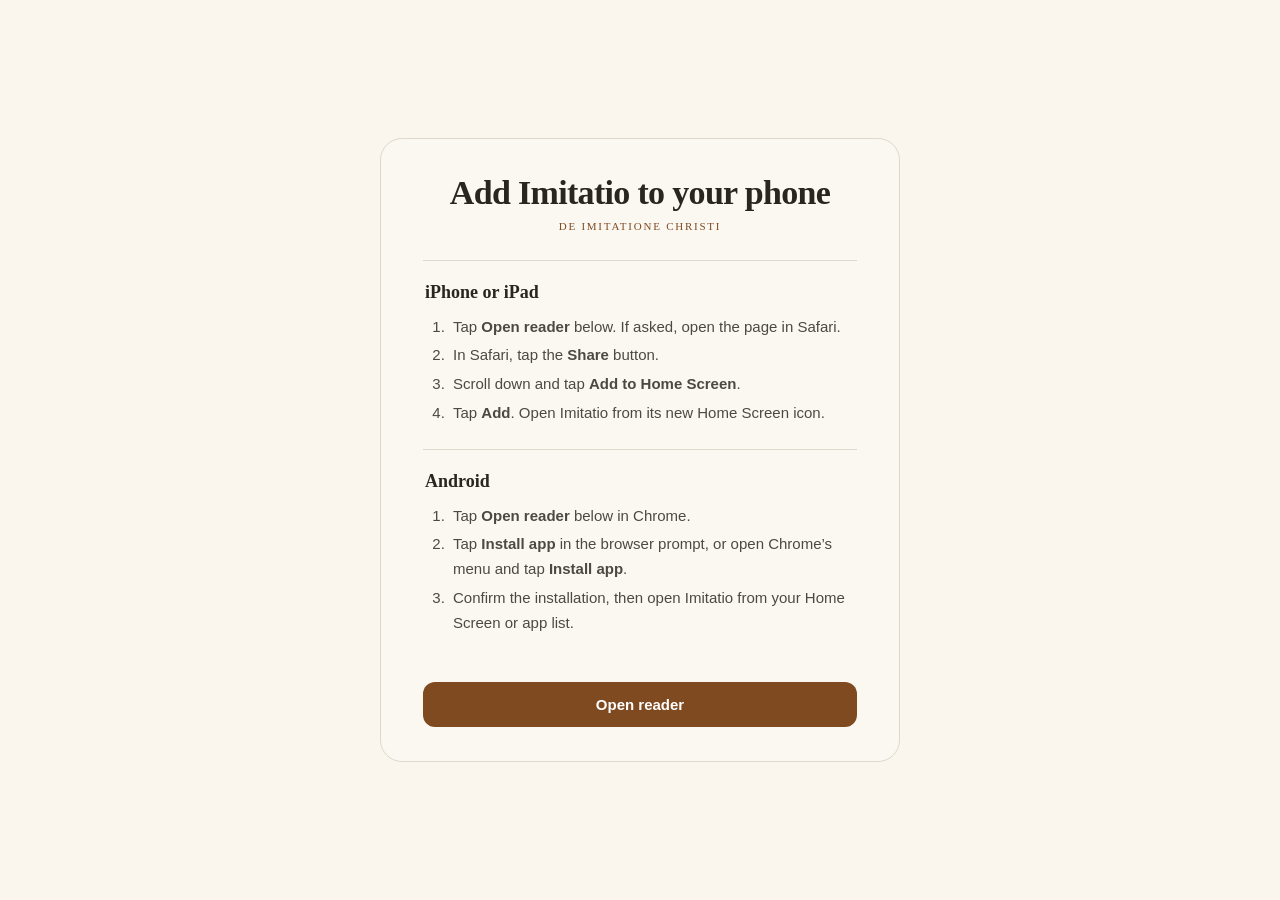
<file: index.html>
<!doctype html>
<html lang="en">
<head>
  <meta charset="utf-8">
  <meta name="viewport" content="width=device-width,initial-scale=1,viewport-fit=cover">
  <meta name="theme-color" content="#faf6ed">
  <title>Install Imitatio</title>
  <style>
    :root{color-scheme:light dark;--paper:#faf6ed;--panel:#fbf8f1;--ink:#29251f;--muted:#777168;--line:#ded8cc;--accent:#804a21;--serif:Georgia,"Times New Roman",serif;--sans:-apple-system,BlinkMacSystemFont,"Segoe UI",sans-serif}
    *{box-sizing:border-box}body{margin:0;min-height:100svh;background:var(--paper);color:var(--ink);font-family:var(--sans);display:grid;place-items:center;padding:calc(24px + env(safe-area-inset-top)) 20px calc(24px + env(safe-area-inset-bottom))}
    main{width:min(100%,520px)}h1{text-align:center;font:600 30px/1.15 var(--serif);letter-spacing:-.02em;margin:0 0 8px} .subtitle{text-align:center;font:500 11px var(--serif);letter-spacing:.16em;color:var(--accent);margin:0 0 28px}
    section{border-top:1px solid var(--line);padding:21px 2px 19px}h2{font:600 18px var(--serif);margin:0 0 12px}ol{margin:0;padding-left:24px;color:#4c4942;font-size:15px;line-height:1.65}li{padding-left:4px;margin:4px 0}.open{display:block;text-align:center;margin-top:24px;padding:14px 18px;border-radius:12px;background:var(--accent);color:#fff;text-decoration:none;font-weight:650;font-size:15px}.open:active{opacity:.82}
    @media(min-width:700px){main{padding:34px 42px;border:1px solid var(--line);border-radius:22px;background:var(--panel)}h1{font-size:34px}}
    @media(prefers-color-scheme:dark){:root{--paper:#1a1713;--panel:#211e19;--ink:#f2ece2;--muted:#aaa298;--line:#3d3932;--accent:#f2c58a}ol{color:#ddd5ca}}
  </style>
</head>
<body>
  <main>
    <h1>Add Imitatio to your phone</h1>
    <p class="subtitle">DE IMITATIONE CHRISTI</p>
    <section>
      <h2>iPhone or iPad</h2>
      <ol>
        <li>Tap <strong>Open reader</strong> below. If asked, open the page in Safari.</li>
        <li>In Safari, tap the <strong>Share</strong> button.</li>
        <li>Scroll down and tap <strong>Add to Home Screen</strong>.</li>
        <li>Tap <strong>Add</strong>. Open Imitatio from its new Home Screen icon.</li>
      </ol>
    </section>
    <section>
      <h2>Android</h2>
      <ol>
        <li>Tap <strong>Open reader</strong> below in Chrome.</li>
        <li>Tap <strong>Install app</strong> in the browser prompt, or open Chrome’s menu and tap <strong>Install app</strong>.</li>
        <li>Confirm the installation, then open Imitatio from your Home Screen or app list.</li>
      </ol>
    </section>
    <a class="open" href="reader.html">Open reader</a>
  </main>
</body>
</html>
</file>
